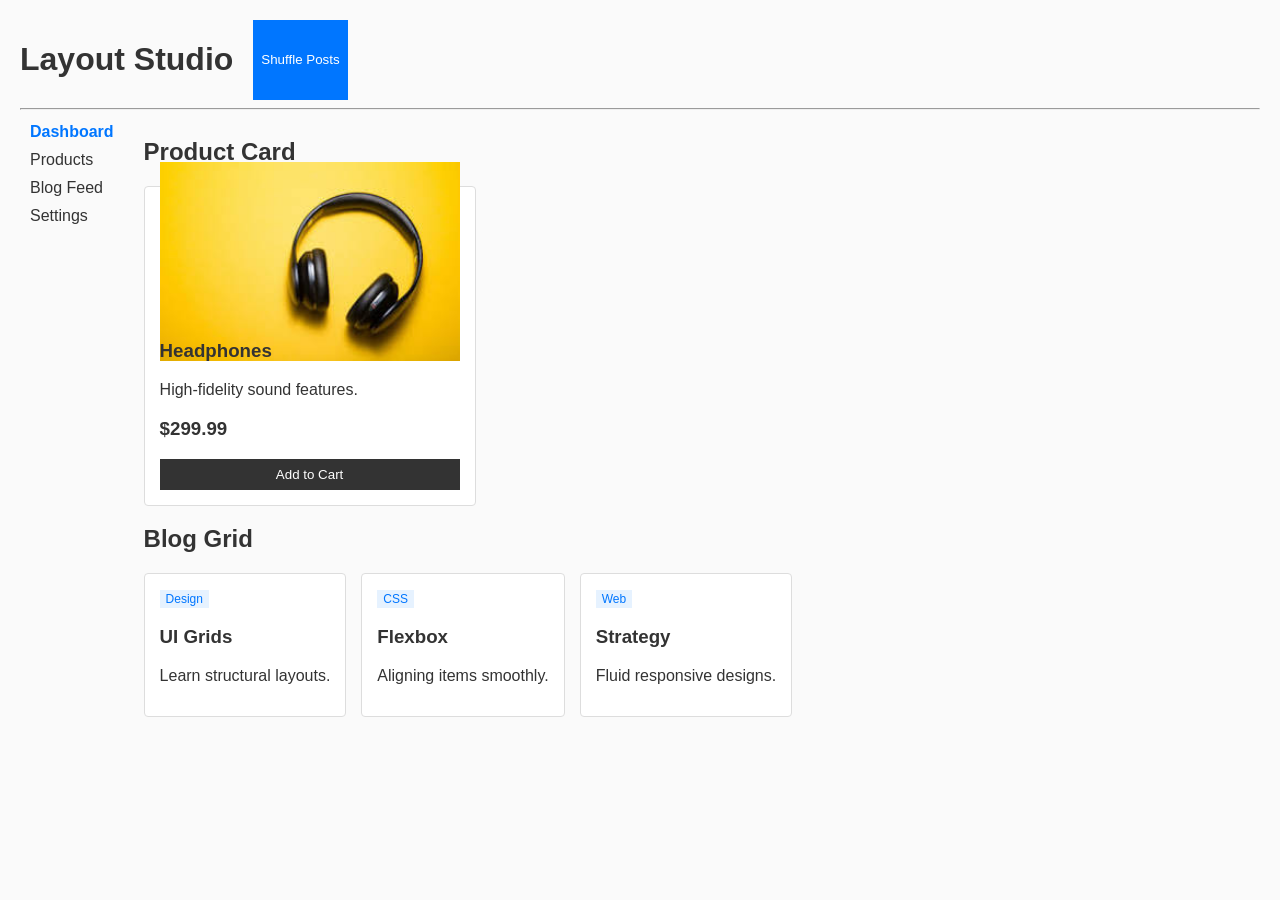
<file: Task-3/index.html>
<!DOCTYPE html>
<html lang="en">

<head>
    <meta charset="UTF-8">
    <meta name="viewport" content="width=device-width, initial-scale=1.0">
    <title>Workspace</title>
    <link rel="stylesheet" href="style.css">
</head>

<body>
    <header>
        <h1>Layout Studio</h1>
        <button id="shuffleBtn" class="btn-shuf">Shuffle Posts</button>
    </header>
    <hr>
    <div class="main">
        <nav>
            <a href="#" class="active">Dashboard</a><br>
            <a href="#">Products</a><br>
            <a href="#">Blog Feed</a><br>
            <a href="#">Settings</a>
        </nav>
        <div>
            <h2>Product Card</h2>
            <div class="card">
                <div class="img"><img src="[data-uri]" alt="Headphones"></div>
                <h3>Headphones</h3>
                <p>High-fidelity sound features.</p>
                <h3>$299.99</h3>
                <button>Add to Cart</button>
            </div>
            <h2>Blog Grid</h2>
            <div id="blogGrid" class="grid">
                <div class="post"><span class="tag">Design</span>
                    <h3>UI Grids</h3>
                    <p>Learn structural layouts.</p>
                </div>
                <div class="post"><span class="tag">CSS</span>
                    <h3>Flexbox</h3>
                    <p>Aligning items smoothly.</p>
                </div>
                <div class="post"><span class="tag">Web</span>
                    <h3>Strategy</h3>
                    <p>Fluid responsive designs.</p>
                </div>
            </div>
        </div>
    </div>
</body>

</html>
</file>
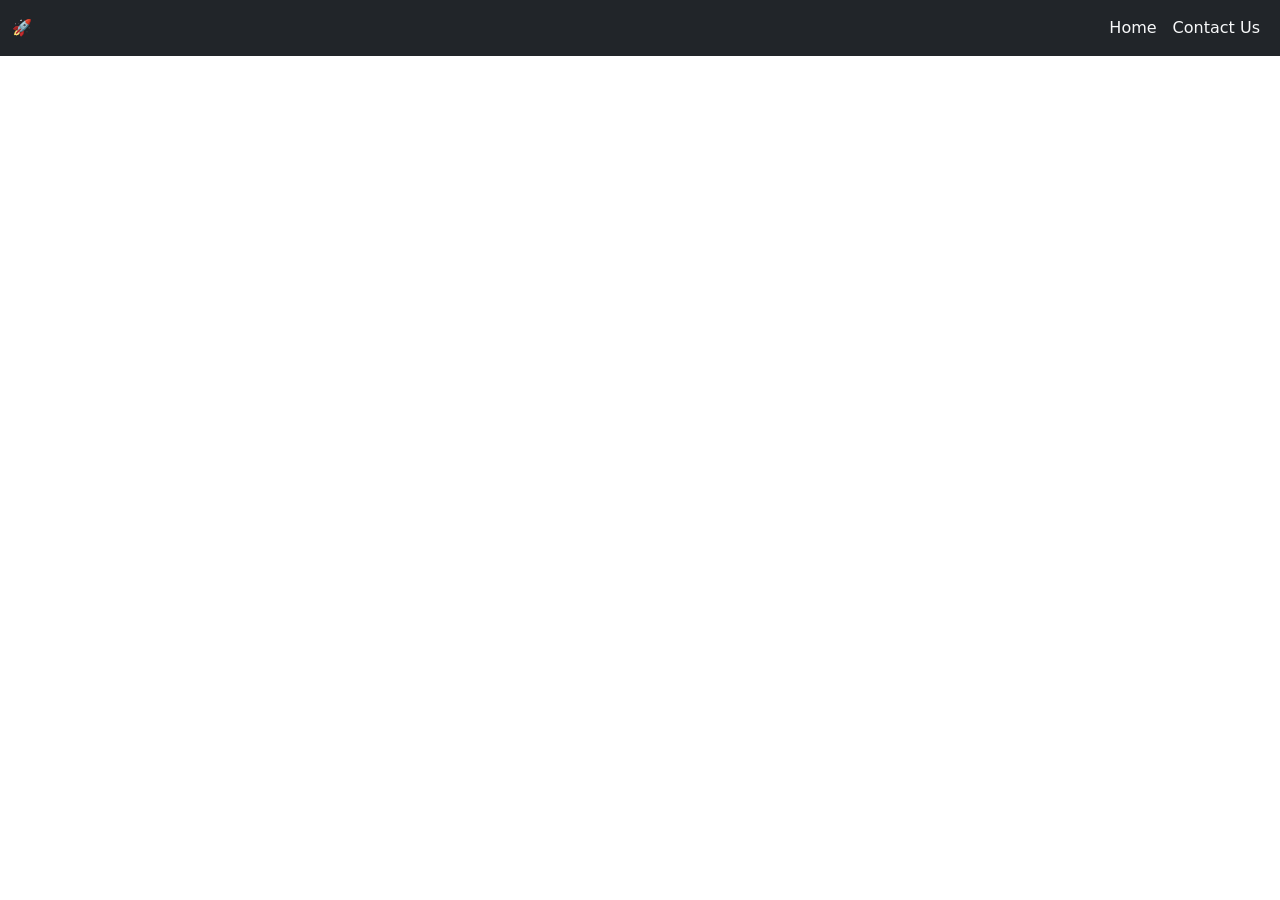
<file: Task-4/index.html>
<!DOCTYPE html>
<html lang="en">
<head>
    <meta charset="UTF-8">
    <meta name="viewport" content="width=device-width, initial-scale=1.0">
    <title>Document</title>
    <link rel="stylesheet" href="https://cdn.jsdelivr.net/npm/bootstrap@5.3.8/dist/css/bootstrap.min.css">
    <link rel="stylesheet" href="style.css">
</head>
<body>
    <nav class="navbar navbar-expand-lg bg-dark fs-6 text-light">
        <div class="container-fluid">

            <div class="nav-item rocket">🚀</div>
            <button class="navbar-toggler bg-light"  data-bs-toggle="collapse" data-bs-target="#navLinksContent"><span class="navbar-toggler-icon"></span></button>
            <div class="collapse navbar-collapse" id="navLinksContent">
                <ul class="navbar-nav ms-auto">
                    <li class="nav-item "><a class="nav-link text-light" href="#">Home</a></li>
                    <li class="nav-item"><a class="nav-link text-light" href="#">Contact Us</a></li>
                </ul>
            </div>
        </div>

    </nav>

    <script src="https://cdn.jsdelivr.net/npm/bootstrap@5.3.8/dist/js/bootstrap.bundle.min.js" integrity="sha384-..." crossorigin="anonymous"></script>
</body>
</html>
</file>
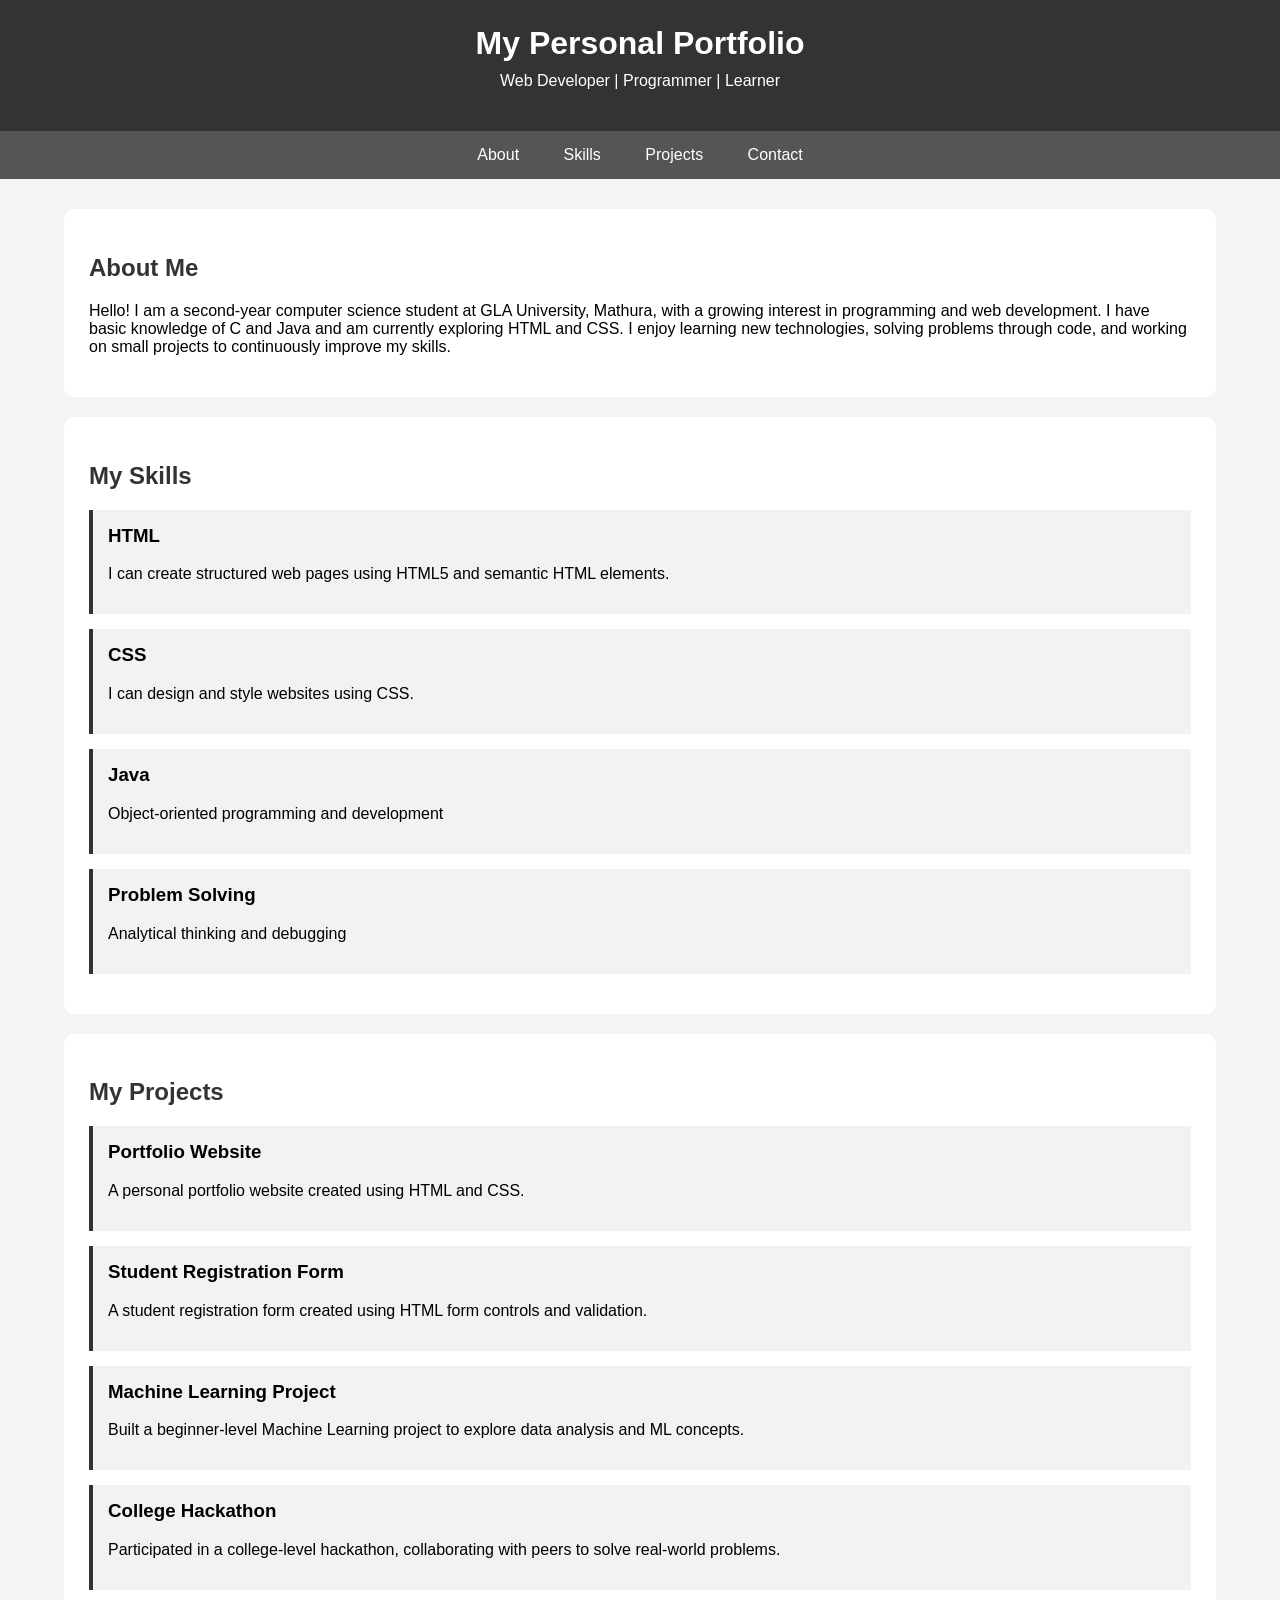
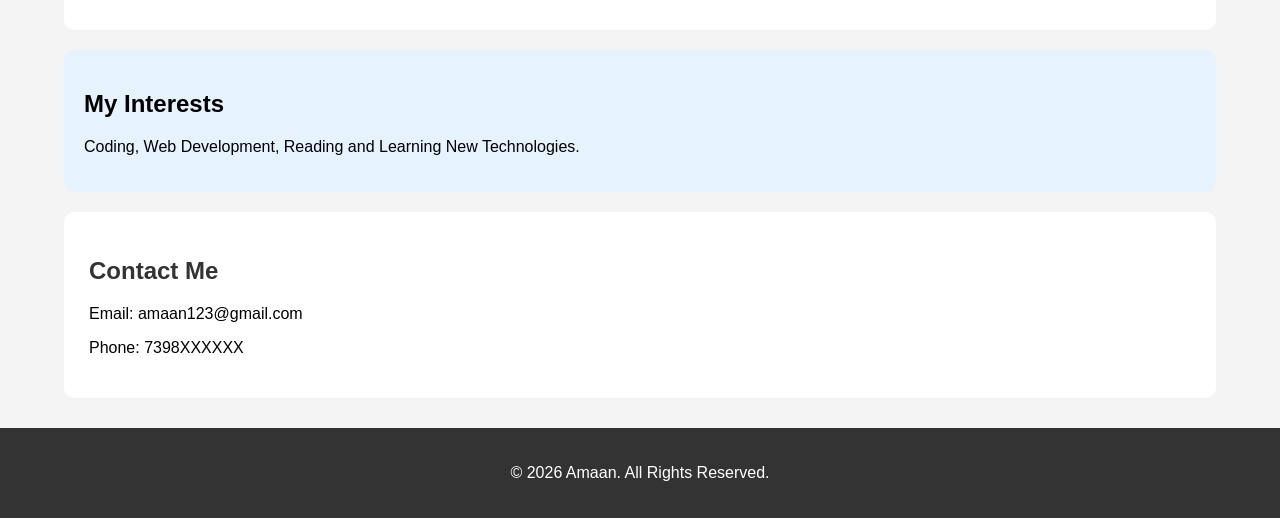
<file: Task - 1/Portfolio/Portfolio.html>
<!DOCTYPE html> 
<html lang="en"> 
<head> 
    <meta charset="UTF-8"> 
    <meta name="viewport" content="width=device-width, initial-scale=1.0"> 
 
    <title>Personal Portfolio</title> 
 
    <link rel="stylesheet" href="Portfolio.css"> 
</head> 
 
<body> 
 
    <header> 
        <h1>My Personal Portfolio</h1> 
        <p>Web Developer | Programmer | Learner</p> 
    </header> 
 
 
    <nav> 
        <a href="#about">About</a> 
        <a href="#skills">Skills</a> 
        <a href="#projects">Projects</a> 
        <a href="#contact">Contact</a> 
    </nav> 
 
 
    <main> 
 
        <!-- About Section --> 
        <section id="about"> 
 
            <h2>About Me</h2> 
 
            <p> 
                Hello! I am a second-year computer science student at GLA University, 
                Mathura, with a growing interest in programming and web development. 
                I have basic knowledge of C and Java and am currently exploring HTML 
                and CSS. I enjoy learning new technologies, solving problems through 
                code, and working on small projects to continuously improve my skills. 
            </p> 
 
        </section> 
 
 
        <!-- Skills Section --> 
        <section id="skills"> 
 
            <h2>My Skills</h2> 
 
            <article> 
                <h3>HTML</h3> 
                <p> 
                    I can create structured web pages using HTML5 
                    and semantic HTML elements. 
                </p> 
            </article> 
 
            <article> 
                <h3>CSS</h3> 
                <p> 
                    I can design and style websites using CSS. 
                </p> 
            </article> 
 
            <article> 
                <h3>Java</h3> 
                <p> 
                    Object-oriented programming and development 
                </p> 
            </article> 
 
            <article> 
                <h3>Problem Solving</h3> 
                <p> 
                    Analytical thinking and debugging 
                </p> 
            </article> 
 
        </section> 
 
 
        <!-- Projects Section --> 
        <section id="projects"> 
 
            <h2>My Projects</h2> 
 
            <article> 
                <h3>Portfolio Website</h3> 
                <p> 
                    A personal portfolio website created using 
                    HTML and CSS. 
                </p> 
            </article> 
 
            <article> 
                <h3>Student Registration Form</h3> 
                <p> 
                    A student registration form created using 
                    HTML form controls and validation. 
                </p> 
            </article> 
 
            <article> 
                <h3>Machine Learning Project</h3> 
                <p> 
                    Built a beginner-level Machine Learning project to explore 
                    data analysis and ML concepts. 
                </p> 
            </article> 
 
            <article> 
                <h3>College Hackathon</h3> 
                <p> 
                    Participated in a college-level hackathon, collaborating 
                    with peers to solve real-world problems. 
                </p> 
            </article> 
 
        </section> 
 
 
        <!-- Aside --> 
        <aside> 
 
            <h2>My Interests</h2> 
 
            <p> 
                Coding, Web Development, Reading and 
                Learning New Technologies. 
            </p> 
 
        </aside> 
 
 
        <!-- Contact Section --> 
        <section id="contact"> 
 
            <h2>Contact Me</h2> 
 
            <p>Email: amaan123@gmail.com</p> 
            <p>Phone: 7398XXXXXX</p> 
 
        </section> 
 
    </main> 
 
 
    <footer> 
        <p>&copy; 2026 Amaan. All Rights Reserved.</p> 
    </footer> 
 
</body> 
</html>
</file>
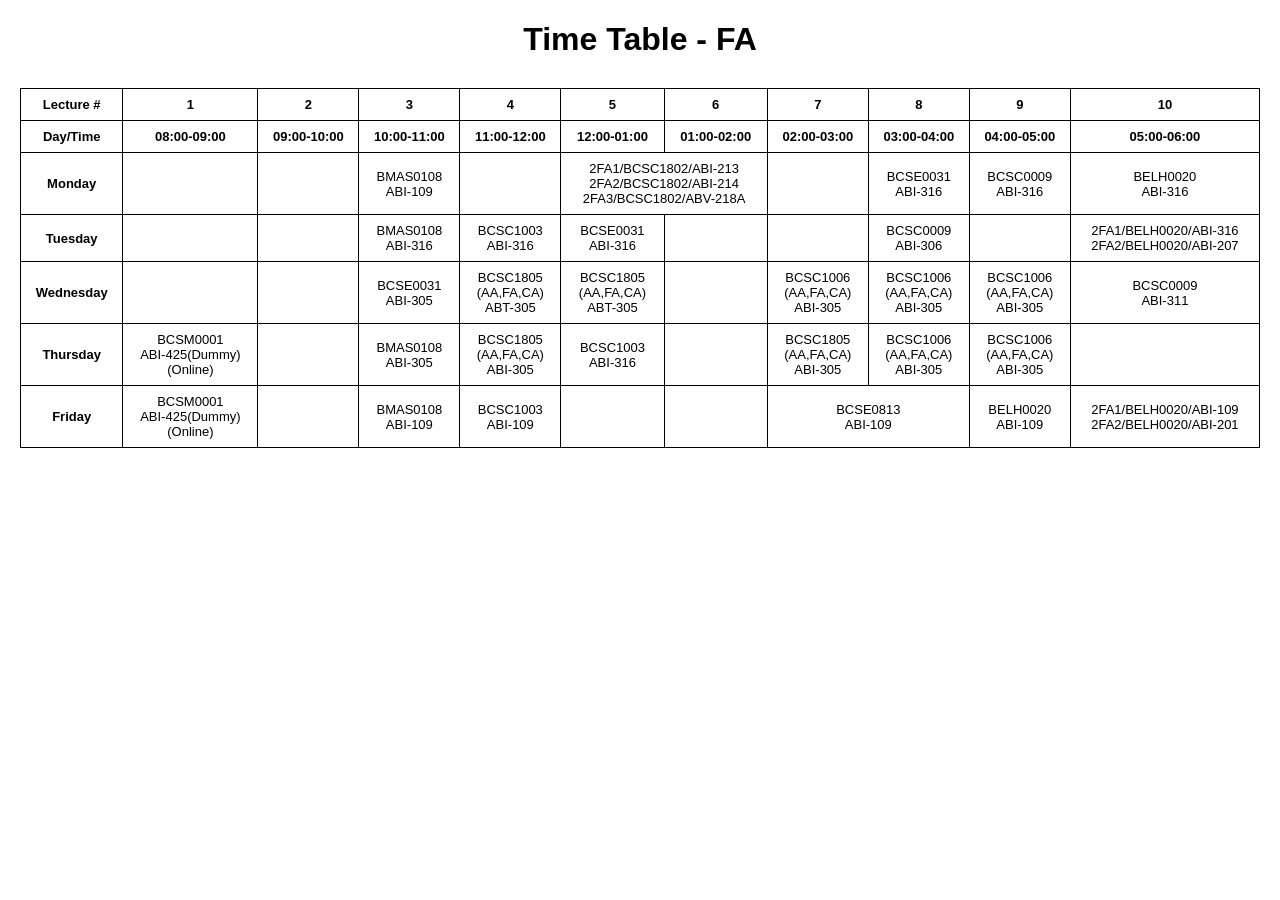
<file: Task - 1/TimeTable/Timetable.html>
<!DOCTYPE html>
<html lang="en">
<head>
<meta charset="UTF-8">
<title>Time Table - FA</title>
<link rel="stylesheet" href="Timetable.css">
</head>
<body>

  <h1>Time Table - FA</h1>

  <div class="table-wrapper">
    <table>
      <thead>
        <tr>
          <th>Lecture #</th>
          <th>1</th>
          <th>2</th>
          <th>3</th>
          <th>4</th>
          <th>5</th>
          <th>6</th>
          <th>7</th>
          <th>8</th>
          <th>9</th>
          <th>10</th>
        </tr>
        <tr>
          <th>Day/Time</th>
          <th>08:00-09:00</th>
          <th>09:00-10:00</th>
          <th>10:00-11:00</th>
          <th>11:00-12:00</th>
          <th>12:00-01:00</th>
          <th>01:00-02:00</th>
          <th>02:00-03:00</th>
          <th>03:00-04:00</th>
          <th>04:00-05:00</th>
          <th>05:00-06:00</th>
        </tr>
      </thead>
      <tbody>

        <!-- Monday -->
        <tr>
          <th>Monday</th>
          <td></td>
          <td></td>
          <td>BMAS0108<br>ABI-109</td>
          <td></td>
          <td colspan="2">
            2FA1/BCSC1802/ABI-213<br>
            2FA2/BCSC1802/ABI-214<br>
            2FA3/BCSC1802/ABV-218A
          </td>
          <td></td>
          <td>BCSE0031<br>ABI-316</td>
          <td>BCSC0009<br>ABI-316</td>
          <td>BELH0020<br>ABI-316</td>
        </tr>

        <!-- Tuesday -->
        <tr>
          <th>Tuesday</th>
          <td></td>
          <td></td>
          <td>BMAS0108<br>ABI-316</td>
          <td>BCSC1003<br>ABI-316</td>
          <td>BCSE0031<br>ABI-316</td>
          <td></td>
          <td></td>
          <td>BCSC0009<br>ABI-306</td>
          <td></td>
          <td>
            2FA1/BELH0020/ABI-316<br>
            2FA2/BELH0020/ABI-207
          </td>
        </tr>

        <!-- Wednesday -->
        <tr>
          <th>Wednesday</th>
          <td></td>
          <td></td>
          <td>BCSE0031<br>ABI-305</td>
          <td>BCSC1805<br>(AA,FA,CA)<br>ABT-305</td>
          <td>BCSC1805<br>(AA,FA,CA)<br>ABT-305</td>
          <td></td>
          <td>BCSC1006<br>(AA,FA,CA)<br>ABI-305</td>
          <td>BCSC1006<br>(AA,FA,CA)<br>ABI-305</td>
          <td>BCSC1006<br>(AA,FA,CA)<br>ABI-305</td>
          <td>BCSC0009<br>ABI-311</td>
        </tr>

        <!-- Thursday -->
        <tr>
          <th>Thursday</th>
          <td>BCSM0001<br>ABI-425(Dummy)<br>(Online)</td>
          <td></td>
          <td>BMAS0108<br>ABI-305</td>
          <td>BCSC1805<br>(AA,FA,CA)<br>ABI-305</td>
          <td>BCSC1003<br>ABI-316</td>
          <td></td>
          <td>BCSC1805<br>(AA,FA,CA)<br>ABI-305</td>
          <td>BCSC1006<br>(AA,FA,CA)<br>ABI-305</td>
          <td>BCSC1006<br>(AA,FA,CA)<br>ABI-305</td>
          <td></td>
        </tr>

        <!-- Friday -->
        <tr>
          <th>Friday</th>
          <td>BCSM0001<br>ABI-425(Dummy)<br>(Online)</td>
          <td></td>
          <td>BMAS0108<br>ABI-109</td>
          <td>BCSC1003<br>ABI-109</td>
          <td></td>
          <td></td>
          <td colspan="2">BCSE0813<br>ABI-109</td>
          <td>BELH0020<br>ABI-109</td>
          <td>
            2FA1/BELH0020/ABI-109<br>
            2FA2/BELH0020/ABI-201
          </td>
        </tr>

      </tbody>
    </table>
  </div>

</body>
</html>
</file>
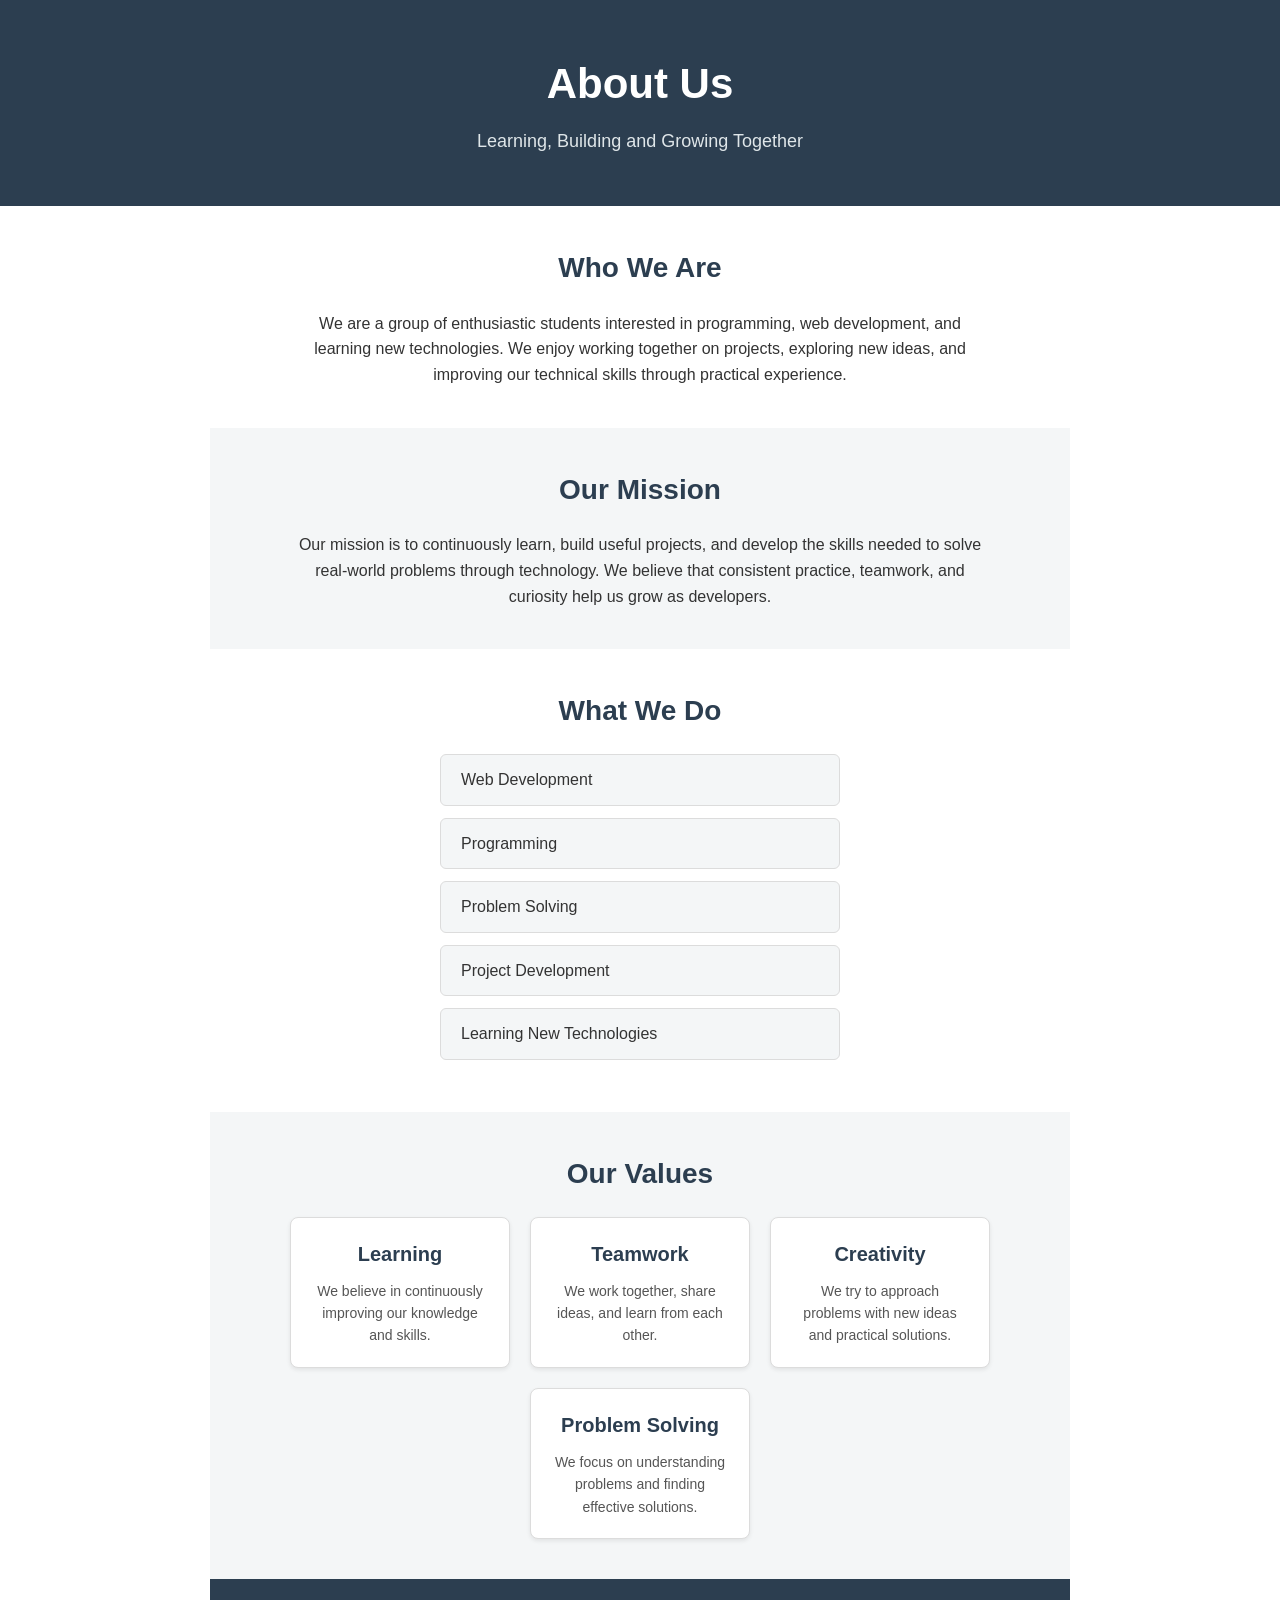
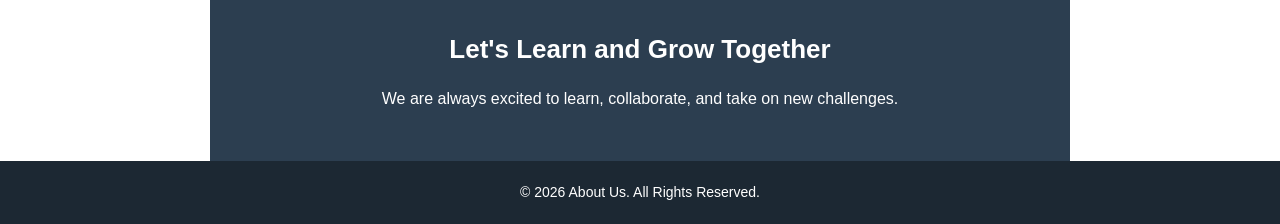
<file: Task-2/About-Us/AboutUs.html>
<!DOCTYPE html>
<html lang="en">
<head>
    <meta charset="UTF-8">
    <meta name="viewport" content="width=device-width, initial-scale=1.0">
    <title>About Us</title>
    <link rel="stylesheet" href="AboutUs.css">
</head>
<body>

    <!-- Header Section -->
    <header>
        <h1>About Us</h1>
        <p class="subtitle">Learning, Building and Growing Together</p>
    </header>

    <main>

        <!-- Who We Are Section -->
        <section class="content-section">
            <h2>Who We Are</h2>
            <p>We are a group of enthusiastic students interested in programming, web development, and learning new technologies. We enjoy working together on projects, exploring new ideas, and improving our technical skills through practical experience.</p>
        </section>

        <!-- Our Mission Section -->
        <section class="content-section alt-background">
            <h2>Our Mission</h2>
            <p>Our mission is to continuously learn, build useful projects, and develop the skills needed to solve real-world problems through technology. We believe that consistent practice, teamwork, and curiosity help us grow as developers.</p>
        </section>

        <!-- What We Do Section -->
        <section class="content-section">
            <h2>What We Do</h2>
            <ul class="list-items">
                <li>Web Development</li>
                <li>Programming</li>
                <li>Problem Solving</li>
                <li>Project Development</li>
                <li>Learning New Technologies</li>
            </ul>
        </section>

        <!-- Our Values Section -->
        <section class="content-section alt-background">
            <h2>Our Values</h2>
            <div class="values-container">

                <article class="value-card">
                    <h3>Learning</h3>
                    <p>We believe in continuously improving our knowledge and skills.</p>
                </article>

                <article class="value-card">
                    <h3>Teamwork</h3>
                    <p>We work together, share ideas, and learn from each other.</p>
                </article>

                <article class="value-card">
                    <h3>Creativity</h3>
                    <p>We try to approach problems with new ideas and practical solutions.</p>
                </article>

                <article class="value-card">
                    <h3>Problem Solving</h3>
                    <p>We focus on understanding problems and finding effective solutions.</p>
                </article>

            </div>
        </section>

        <!-- Closing Section -->
        <section class="closing-section">
            <h2>Let's Learn and Grow Together</h2>
            <p>We are always excited to learn, collaborate, and take on new challenges.</p>
        </section>

    </main>

    <!-- Footer Section -->
    <footer>
        <p>&copy; 2026 About Us. All Rights Reserved.</p>
    </footer>

</body>
</html>
</file>
<file: Task-3/style.css>
body {
    font-family: sans-serif;
    margin: 20px;
    background: #fafafa;
    color: #333;
}

header,
.main {
    display: flex;
    justify-content: flex-start;
    flex-wrap: wrap;
    gap: 20px;
}

nav a {
    display: inline-block;
    padding: 5px 10px;
    text-decoration: none;
    color: #333;
}

nav a.active {
    font-weight: bold;
    color: #0076ff;
}

.card,
.post {
    background: #fff;
    border: 1px solid #ddd;
    padding: 15px;
    border-radius: 4px;
    max-width: 300px;
}

.img {
    background: #eee;
    height: 120px;
    display: flex;
    align-items: center;
    justify-content: center;
    font-size: 12px;
}

.grid {
    display: flex;
    flex-wrap: wrap;
    gap: 15px;
    margin-top: 15px;
}

.tag {
    background: #e6f2ff;
    color: #0076ff;
    padding: 2px 6px;
    font-size: 12px;
}

button {
    background: #333;
    color: #fff;
    border: none;
    padding: 8px;
    width: 100%;
    cursor: pointer;
}

img{
    width: 500px;
}

.btn-shuf {
    background: #0076ff;
    width: auto;
}
</file>
<file: Task-4/style.css>
.nav-item {
    transition: 0.2s ease-in-out;
}
.nav-item:hover {
    transform: scale(1.2);
}
.rocket {
    display: inline-block;
    animation: bounceRocket 1.2s infinite alternate ease-in-out;
}
@keyframes bounceRocket {
    0% {
        transform: translateY(0) scale(1.8);
    }
    100% {
        transform: translateY(-8px) scale(1.8);
    }
}
</file>
<file: Task - 1/Portfolio/Portfolio.css>
body {
    font-family: Arial, sans-serif;
    margin: 0;
    background-color: #f4f4f4;
}


/* Header */

header {
    background-color: #333;
    color: white;
    text-align: center;
    padding: 25px;
}

header h1 {
    margin: 0;
}

header p {
    margin-top: 10px;
}


/* Navigation */

nav {
    background-color: #555;
    padding: 15px;
    text-align: center;
}

nav a {
    color: white;
    text-decoration: none;
    margin: 20px;
}

nav a:hover {
    color: yellow;
}


/* Main */

main {
    width: 90%;
    margin: 30px auto;
}


/* Sections */

section {
    background-color: white;
    margin-bottom: 20px;
    padding: 25px;
    border-radius: 10px;
}

section h2 {
    color: #333;
}


/* Articles */

article {
    background-color: #f2f2f2;
    padding: 15px;
    margin: 15px 0;
    border-left: 4px solid #333;
}

article h3 {
    margin-top: 0;
}


/* Aside */

aside {
    background-color: #e6f3ff;
    padding: 20px;
    margin-bottom: 20px;
    border-radius: 10px;
}


/* Footer */

footer {
    background-color: #333;
    color: white;
    text-align: center;
    padding: 20px;
}
</file>
<file: Task - 1/TimeTable/Timetable.css>
/* ===== General Page Styling ===== */
body {
  font-family: Arial, Helvetica, sans-serif;
  background-color: #ffffff;
  color: #000000;
  margin: 20px;
}

/* ===== Heading ===== */
h1 {
  text-align: center;
  font-weight: bold;
  color: #000000;
  margin-bottom: 30px;
}

/* ===== Table Wrapper (for horizontal scroll on small screens) ===== */
.table-wrapper {
  width: 100%;
  overflow-x: auto;
}

/* ===== Table Styling ===== */
table {
  border-collapse: collapse;
  width: 100%;
  min-width: 1000px;
  background-color: #ffffff;
}

th, td {
  border: 1px solid #000000;
  padding: 8px;
  text-align: center;
  vertical-align: middle;
  color: #000000;
  background-color: #ffffff;
  font-size: 13px;
}

th {
  font-weight: bold;
}

/* Day name column */
tbody th {
  white-space: nowrap;
}
</file>
<file: Task-2/About-Us/AboutUs.css>
/* ========================================= */
/* GLOBAL STYLES                              */
/* ========================================= */

* {
    margin: 0;
    padding: 0;
    box-sizing: border-box;
}

body {
    font-family: Arial, Helvetica, sans-serif;
    color: #333333;
    background-color: #ffffff;
    line-height: 1.6;
}

/* ========================================= */
/* HEADER SECTION                             */
/* ========================================= */

header {
    background-color: #2c3e50;
    color: #ffffff;
    text-align: center;
    padding: 50px 20px;
}

header h1 {
    font-size: 42px;
    margin-bottom: 10px;
}

header .subtitle {
    font-size: 18px;
    color: #dfe6e9;
}

/* ========================================= */
/* MAIN CONTENT SECTIONS                      */
/* ========================================= */

main {
    max-width: 900px;
    margin: 0 auto;
    padding: 0 20px;
}

.content-section {
    padding: 40px 20px;
    text-align: center;
}

.alt-background {
    background-color: #f4f6f7;
}

.content-section h2 {
    font-size: 28px;
    color: #2c3e50;
    margin-bottom: 20px;
}

.content-section p {
    font-size: 16px;
    max-width: 700px;
    margin: 0 auto;
}

/* ========================================= */
/* WHAT WE DO - LIST STYLING                  */
/* ========================================= */

.list-items {
    list-style: none;
    max-width: 400px;
    margin: 0 auto;
}

.list-items li {
    background-color: #f4f6f7;
    border: 1px solid #dcdcdc;
    border-radius: 6px;
    padding: 12px 20px;
    margin-bottom: 12px;
    font-size: 16px;
    text-align: left;
}

/* ========================================= */
/* OUR VALUES - CARD STYLING                  */
/* ========================================= */

.values-container {
    display: flex;
    flex-wrap: wrap;
    justify-content: center;
    gap: 20px;
    margin-top: 20px;
}

.value-card {
    background-color: #ffffff;
    border: 1px solid #dcdcdc;
    border-radius: 8px;
    box-shadow: 0 2px 4px rgba(0, 0, 0, 0.08);
    padding: 20px;
    width: 220px;
    text-align: center;
}

.value-card h3 {
    color: #2c3e50;
    margin-bottom: 10px;
    font-size: 20px;
}

.value-card p {
    font-size: 14px;
    color: #555555;
}

/* ========================================= */
/* CLOSING SECTION                            */
/* ========================================= */

.closing-section {
    text-align: center;
    padding: 50px 20px;
    background-color: #2c3e50;
    color: #ffffff;
}

.closing-section h2 {
    font-size: 26px;
    margin-bottom: 15px;
}

.closing-section p {
    font-size: 16px;
    max-width: 600px;
    margin: 0 auto;
}

/* ========================================= */
/* FOOTER SECTION                             */
/* ========================================= */

footer {
    text-align: center;
    padding: 20px;
    background-color: #1c2833;
    color: #ffffff;
    font-size: 14px;
}
</file>
